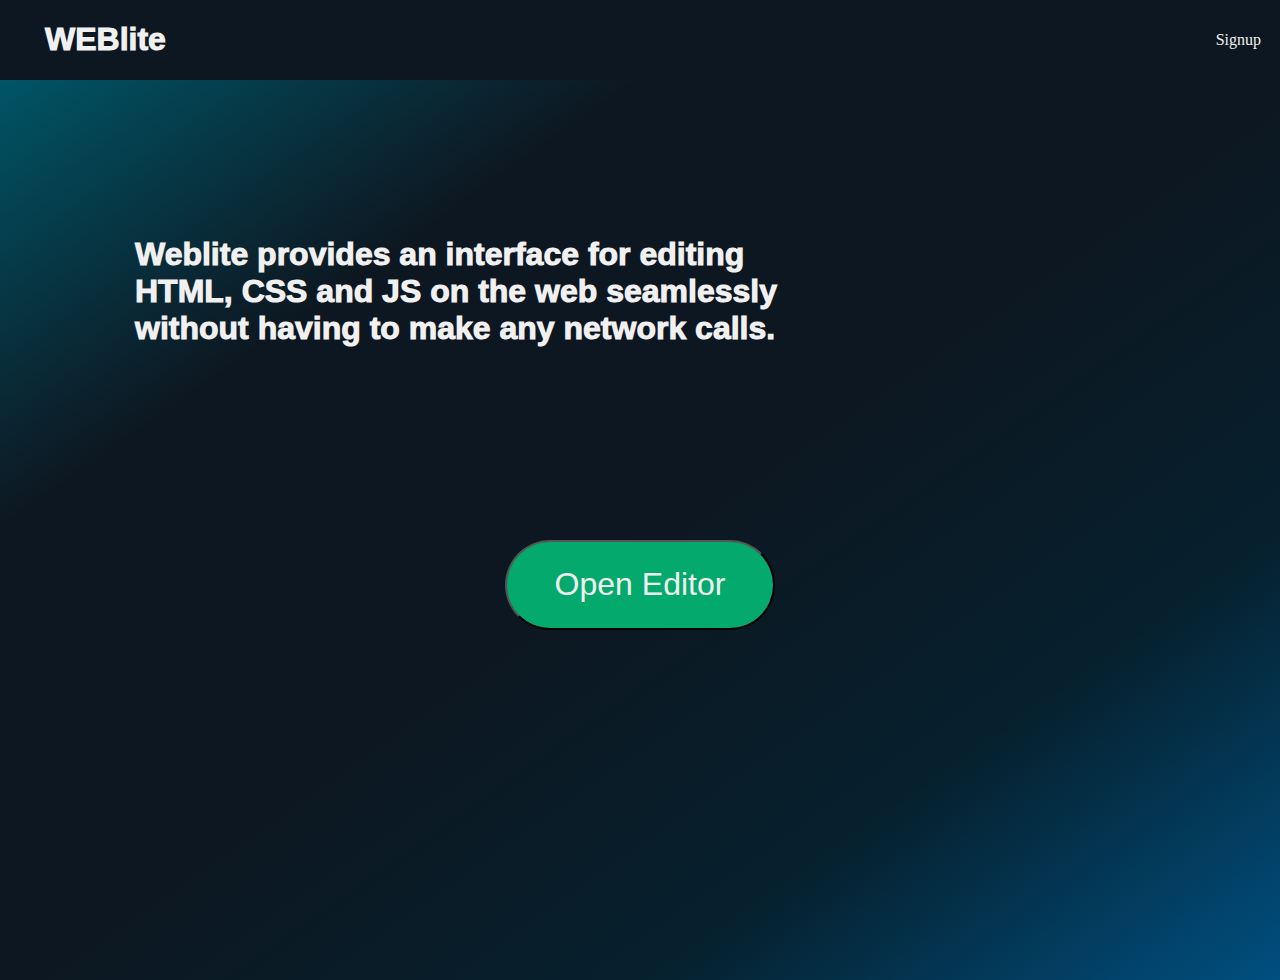
<file: homepage.html>
<!DOCTYPE html>
<html lang="en">

<head>
  <meta charset="UTF-8">
  <meta http-equiv="X-UA-Compatible" content="IE=edge">
  <meta name="viewport" content="width=device-width, initial-scale=1.0">
  <link rel="stylesheet" href="darkStyles.css" type="text/css">
</head>

<body>
   <div class="navbar">
  		<h1 id="head">WEBlite</h1>
  		<a href="signup.htm" class="link">Signup</a>
  	</div>
  	
  <div class="container">
  	
	<h1 id="text">Weblite provides an interface for editing <br>HTML, CSS and JS on the web seamlessly <br>without having to make any network calls.</h1>
	<br><br>
	<button id="open" type="button" onclick="window.open('index.html','_self')">Open Editor</button>
  	
  </div>
      
</body>

</html>
</file>
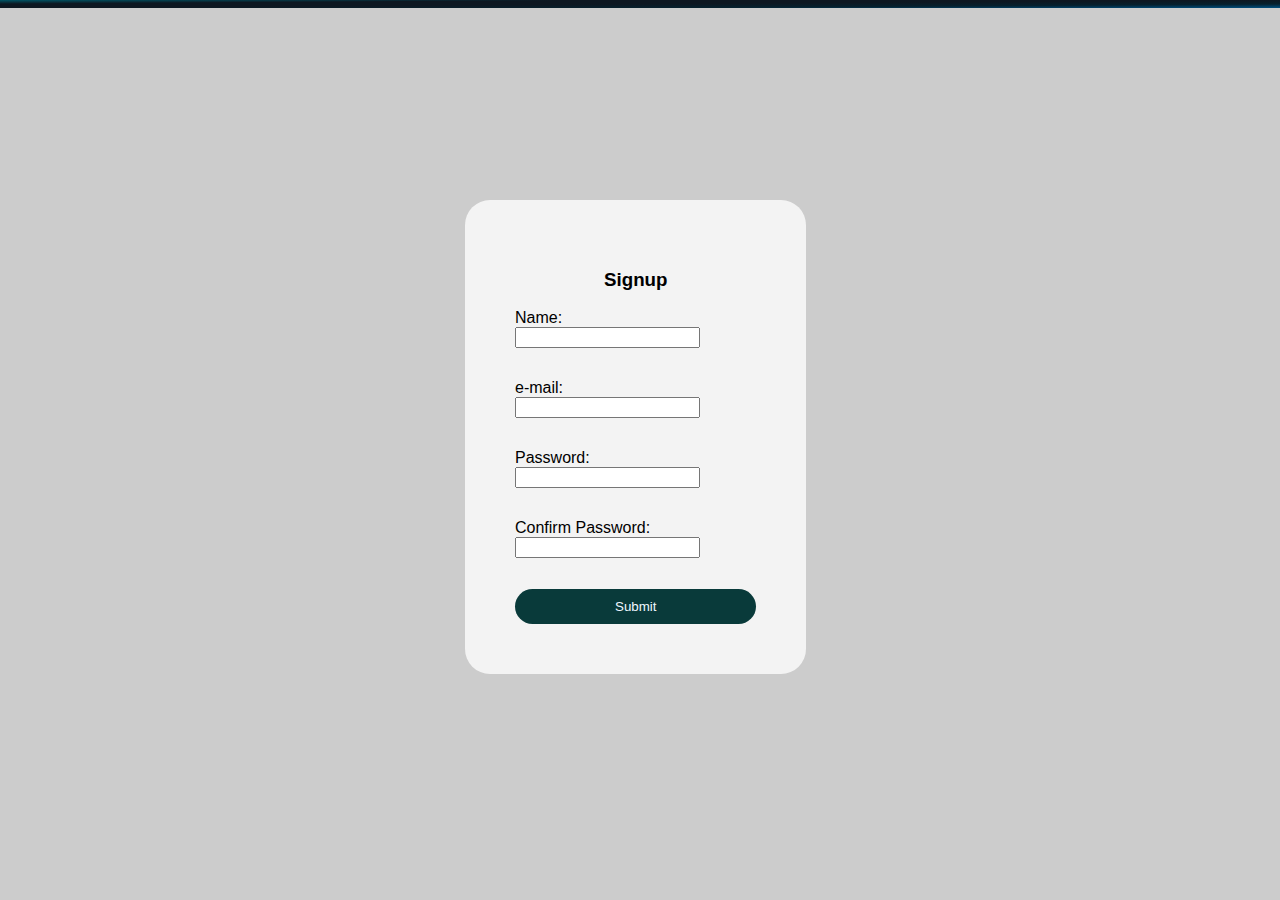
<file: signup.htm>
<!DOCTYPE html>
<html lang="en">
<head>
    <meta charset="UTF-8">
    <meta http-equiv="X-UA-Compatible" content="IE=edge">
    <meta name="viewport" content="width=device-width, initial-scale=1.0">
    <title>Weblite - An online code editor for HTML, CSS and JS that runs completely on the browser</title>
    <meta name="description" content="Weblite provides an interface for editing HTML, CSS and JS on the web seamlessly without having to make any network calls. It runs completely on the web and provides a very smooth experience. Try it out today!!">
    <link rel="stylesheet" href="signupstyles.css">
    <link rel="stylesheet" href="signupstyles.css">
    <link rel="icon" href="favicon.ico">
</head>
<body>

    <div id="signup">
        <h3>Signup</h3>
        <form action="index.html">
            <div class="formelements">
	 		    <label for="name">Name:</label><br>
	 		    <input type="text" id="name" required/>
                <p id="1"></p>
            </div><br>
            <div class="formelements">
	 		    <label for="email">e-mail:</label><br>
	 		    <input type="text" id="email" required/>
                 <p id="2"></p>
            </div><br>
            <div class="formelements">
			    <label for="pass">Password:</label><br>
	 		    <input type="password" id="pass" required/>
                 <p id="3"></p>
            </div><br>
            <div class="formelements">
	 		    <label for="confirmpass">Confirm Password:</label><br>
	 		    <input type="password" id="confirmpass" required/>
                 <p id="4"></p>
            </div><br>
            <button id="submit" type="submit">Submit</button>
        </form>
	</div>

    <script src="./JS/signup.js"></script>
    
</body>
</html>
</file>
<file: darkStyles.css>
body{
    margin: 0;
    background: black;
    color: white;
}

#editor{
    float:left;
    width:50%;
    height: 90vh;
    border: 1.5px solid rgb(226, 224, 224);
}
#output{
    float:left;
    width:50%;
    height: 90vh;
    border: 1.5px solid rgb(210, 207, 207);
    padding: 0.3%;
    overflow: scroll;

}

textarea{
    height: 90vh;
    width: 99%;
    background: #08525e7d;
    color : white;
    resize: none;
    outline: none;
    font-family: Consolas,monaco,monospace;
    overflow-y: scroll;
    overflow-x: scroll;
}

#main{
    display: flex;
    flex-direction: row;
}   

#canvas{
    margin: 0;
    width: 98%;
    margin: auto;
    /* background: yellow; */
}

.hidden{
    display:none;
    /* visibility: hidden; */
}

#buttons{
    width: 100%;
    height: fit-content;
    background: #0d1721;
    margin-bottom: 1vh;
    padding: 1em;
    box-sizing: border-box;


}

.btn{
    background: #04AA6D;
    color: black;
    border: none;
    border-radius: 2vmax;
    color: white;
    font-weight: bold;
    /* padding: 1em; */
    width: 8vw;
    height: 4vh;
    margin: 0 2vw;
    font-size: 1vmax;
}


.btn:hover{
    opacity: 0.9;
}

.active{
    background: #01754b;
    color: white;

}


#mode{
    background: none;
    border:none;
    color: white;
    filter: invert(1);
    float: right;
}


#appname{
    font-family:cursive ;
    font-size: 1.6vmax;
    color: white;

}

    
#copyBtn{
    border: 2px solid white;
    background: none;
    position: absolute;
    outline: none;
    border-radius: 3em;
    color: white;
    padding: 0.3rem 0.8rem;
    width: fit-content;
    margin-top: 0.4vh;
    


}


#copyDiv{
    color: white;
    width: 96%;
    display: flex;
    justify-content:flex-end ;
}

#copyBtn:hover{
    opacity: 0.8;

}

.container {
      height: 100vh;
      width: 100%;
    	display: flex;
    	justify-content:flex-start;
    	flex-direction:column;
      background: linear-gradient(to bottom right, #005566, #0d1721, #0d1721 , #06202d, #004f80);
      background-size: cover;
      background-position: center;
      background-repeat: no-repeat;
}

.navbar{
	background-color: #0d1721;
	height: fit-content;
	width: 95%;
	float: left;
	padding-left: 5vh;
	padding-right: 5vh;
	display: flex;
	align-items: center;
	justify-content: space-between;
}
@import url('https://fonts.googleapis.com/css2?family=Roboto:wght@500&display=swap');
#head{
	color: #f0f0f0;
   font-family: 'Roboto', sans-serif;
   font-weight: 1000;
   float:left;
}

#text{
	padding: 15vh;
	color: #f0f0f0;
   font-family: 'Roboto', sans-serif;
   font-weight: 1000;
   float:left;
}

.link{
	float: right;
	color: #f0f0f0;
	text-decoration: none;
}

#open{
	align-self: center;
	width: 30vh;
	height: 10vh;
	border-radius: 25vh;
	font-size: 2em;
	font-family: 'Roboto', sans-serif;
	background-color: #04AA6D;
	color: #f0f0f0;
	display: block;
}

@media(max-width:700px){
    #main{
    #editor{
    #output{
    #buttons{    
}
</file>
<file: signupstyles.css>
body{
      background: linear-gradient(to bottom right, #005566, #0d1721, #0d1721 , #06202d, #004f80);
      background-size: cover;
      background-position: center;
      background-repeat: no-repeat;
}
#signup{
	position: fixed;
	padding: 50px;
	top: 50%;
	left: 50%;
	margin: -250px 0 0 -175px;
	align-content: center;
	border-radius: 25px;
	background-color: rgb(243, 243, 243);
}

h3{
	font-family: 'Segoe UI', Tahoma, Geneva, Verdana, sans-serif;
	text-align: center;
}

#submit{
	border: none;
	padding-top: 10px;
	padding-bottom: 10px;
	padding-left: 100px;
	padding-right: 100px;
	background-color: rgb(9, 58, 58);
	color: aliceblue;
	border-radius: 25px;
}

body{
	background-color: rgb(204, 204, 204);
	font-family: 'Segoe UI', Tahoma, Geneva, Verdana, sans-serif;
}

p{
	color: rgb(255, 107, 107);
	font-size: small;
}
</file>
